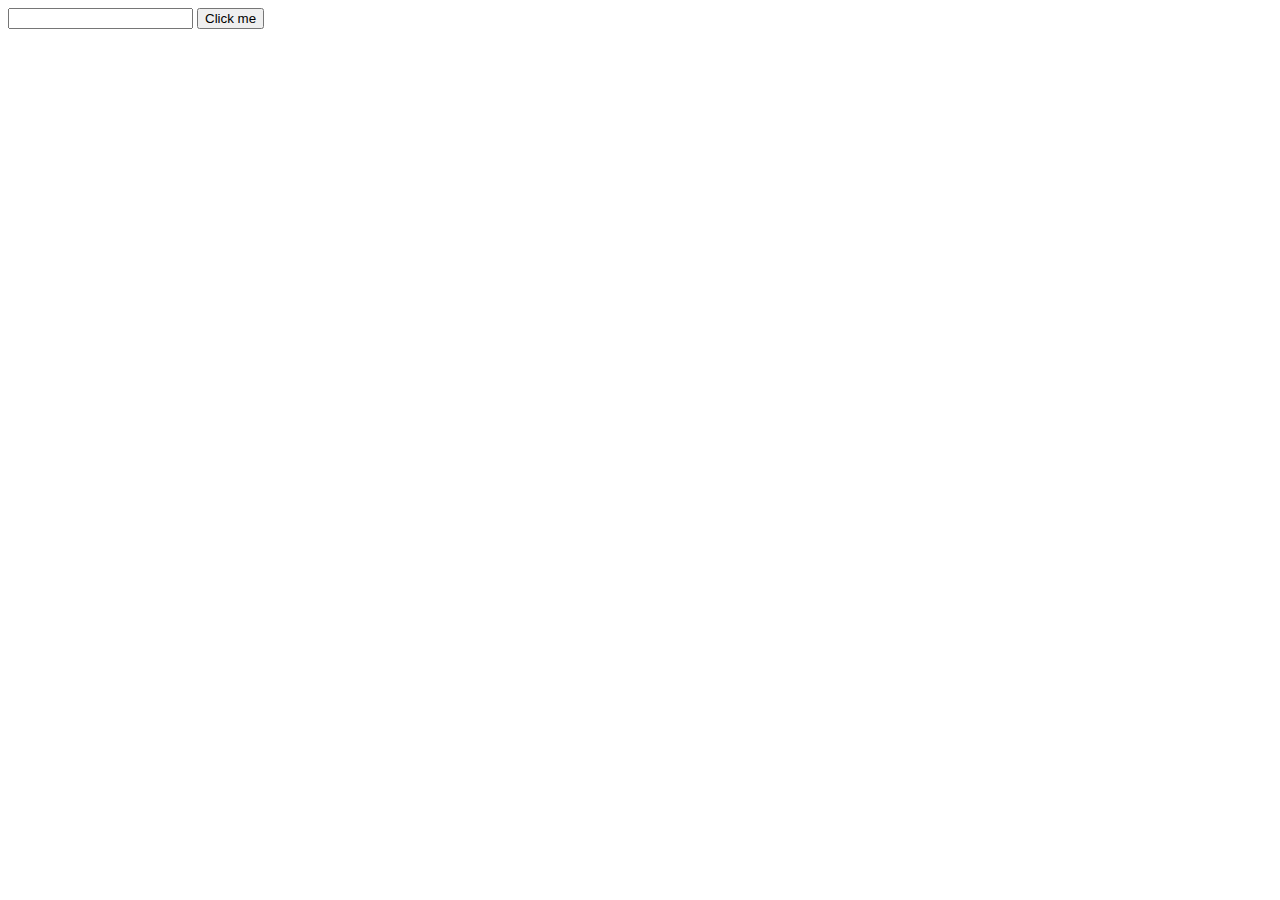
<file: Chatting/file.html>
<!DOCTYPE html>
<html lang="en">
<head>
    <meta charset="UTF-8">
    <meta name="viewport" content="width=device-width, initial-scale=1.0">
    <title>Document</title>
</head>
<body>
    <input type="text" name="" id="mytextbox" myattr="something">
    <input type="button" name="" id="mybutton" value="Click me">
</body>
</html>
    <script type="text/javascript">
        // // var element = document.getElementById("mytextbox");
        // // element.setAttribute("type", "button");
        // // element.setAttribute("value", "click me also");
        // // alert(element.getAttribute("type"));
        // var element = document.getElementById("mytextbox");
        // element.setAttribute("type", "button");
        // element.setAttribute("value", "click me also");
        // alert(element.getAttribute("type"));
        
    </script>
</file>
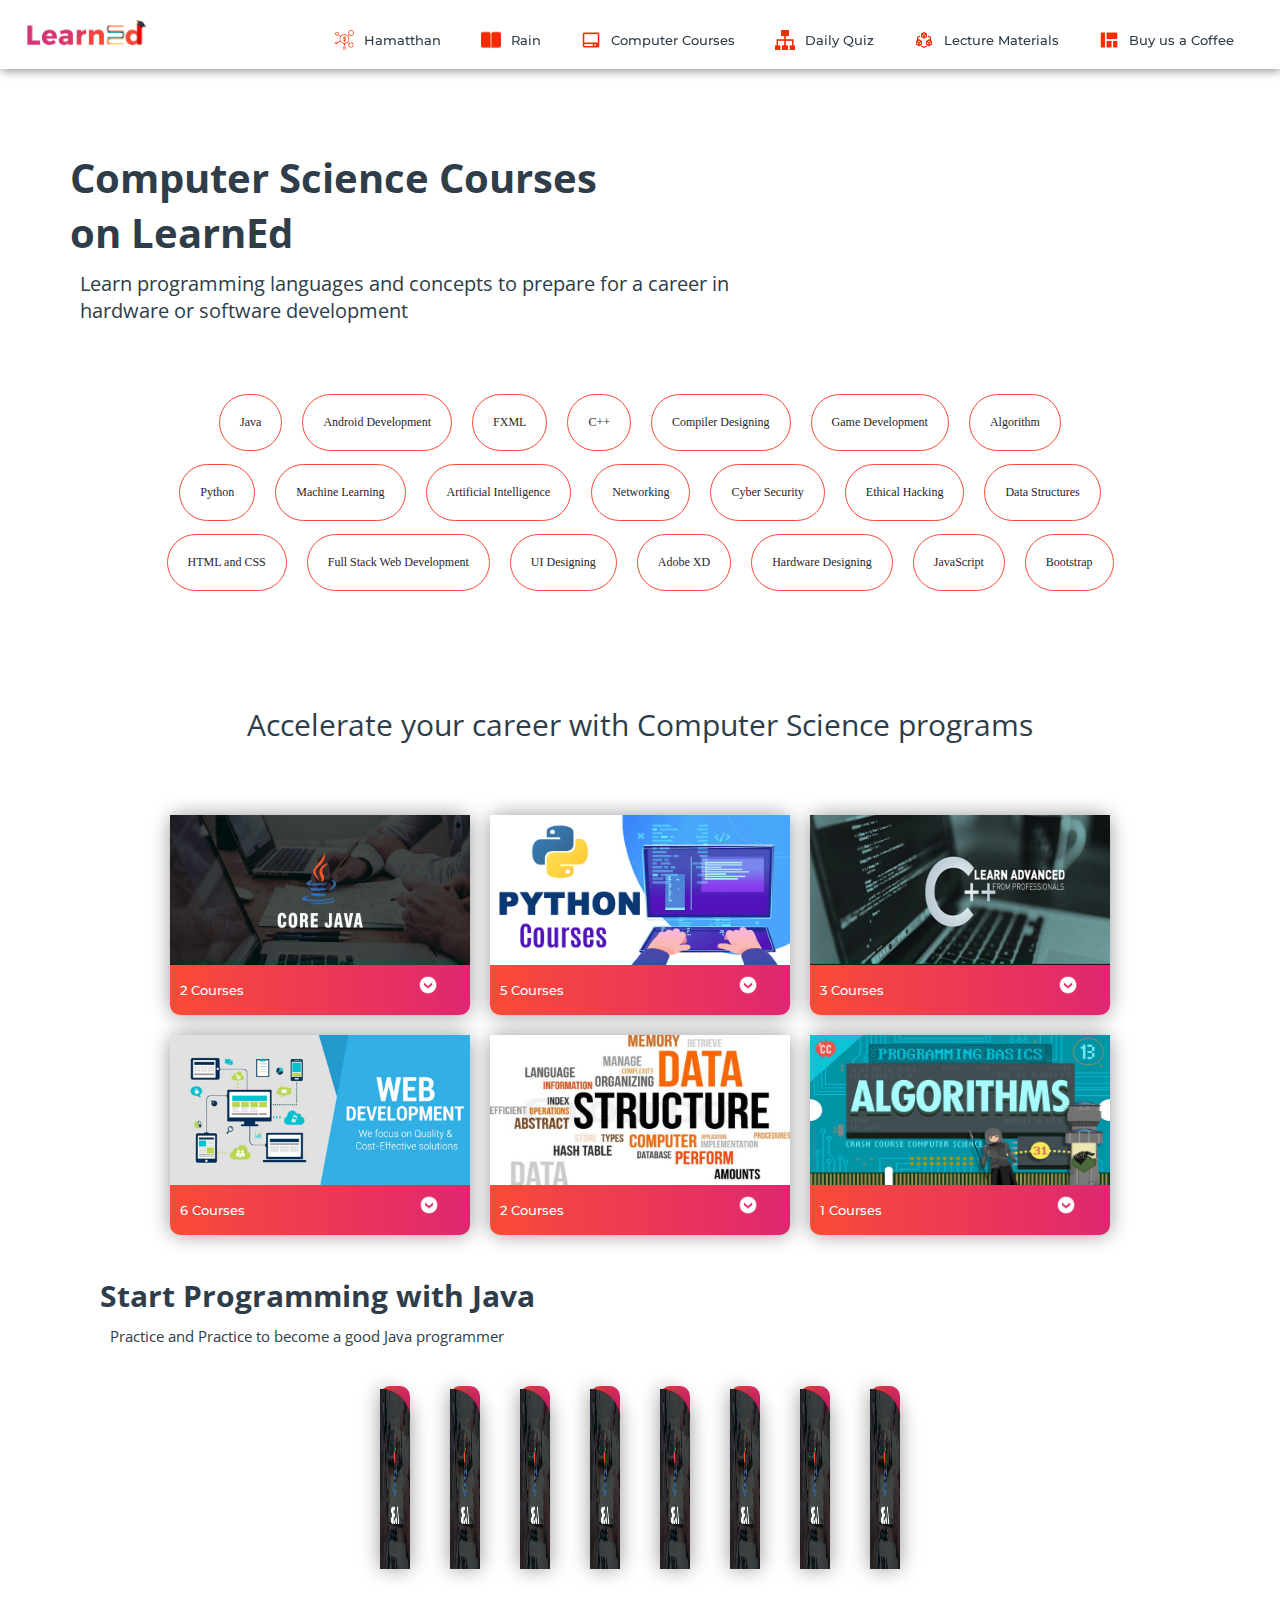
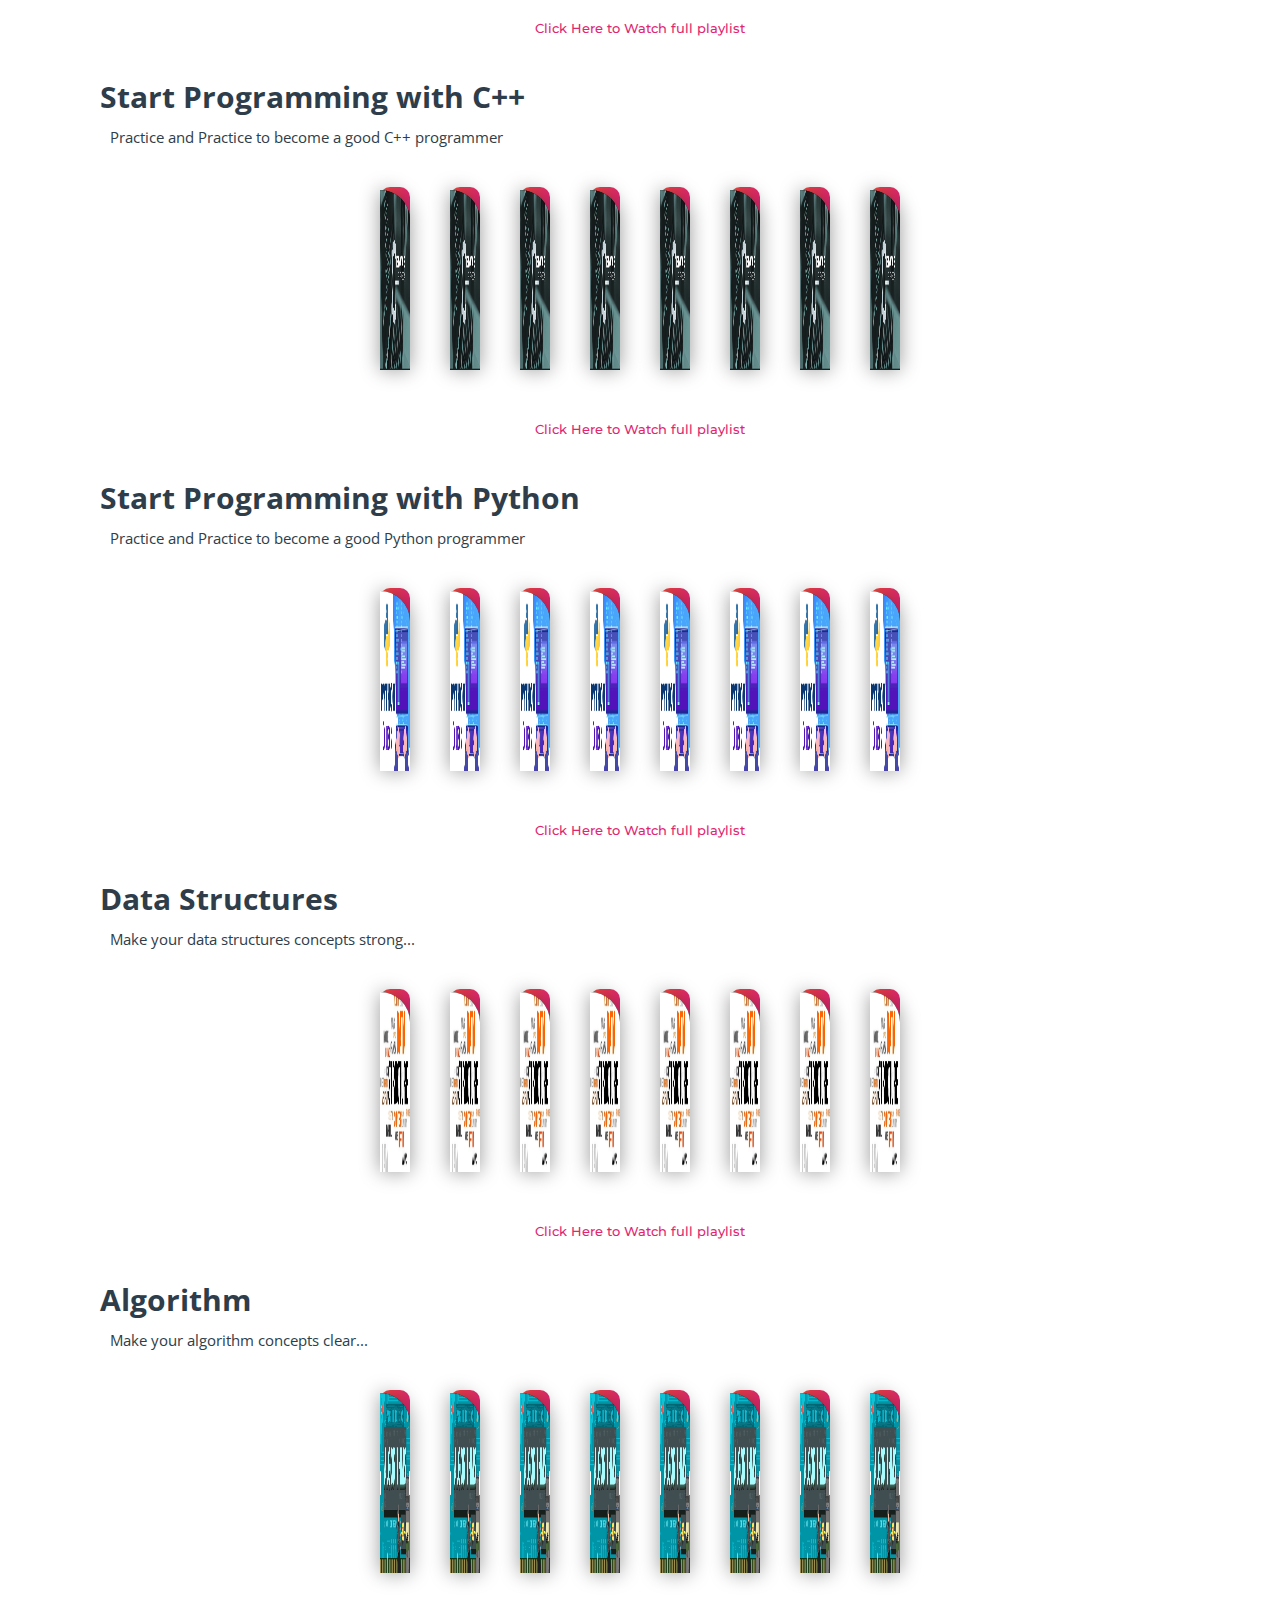
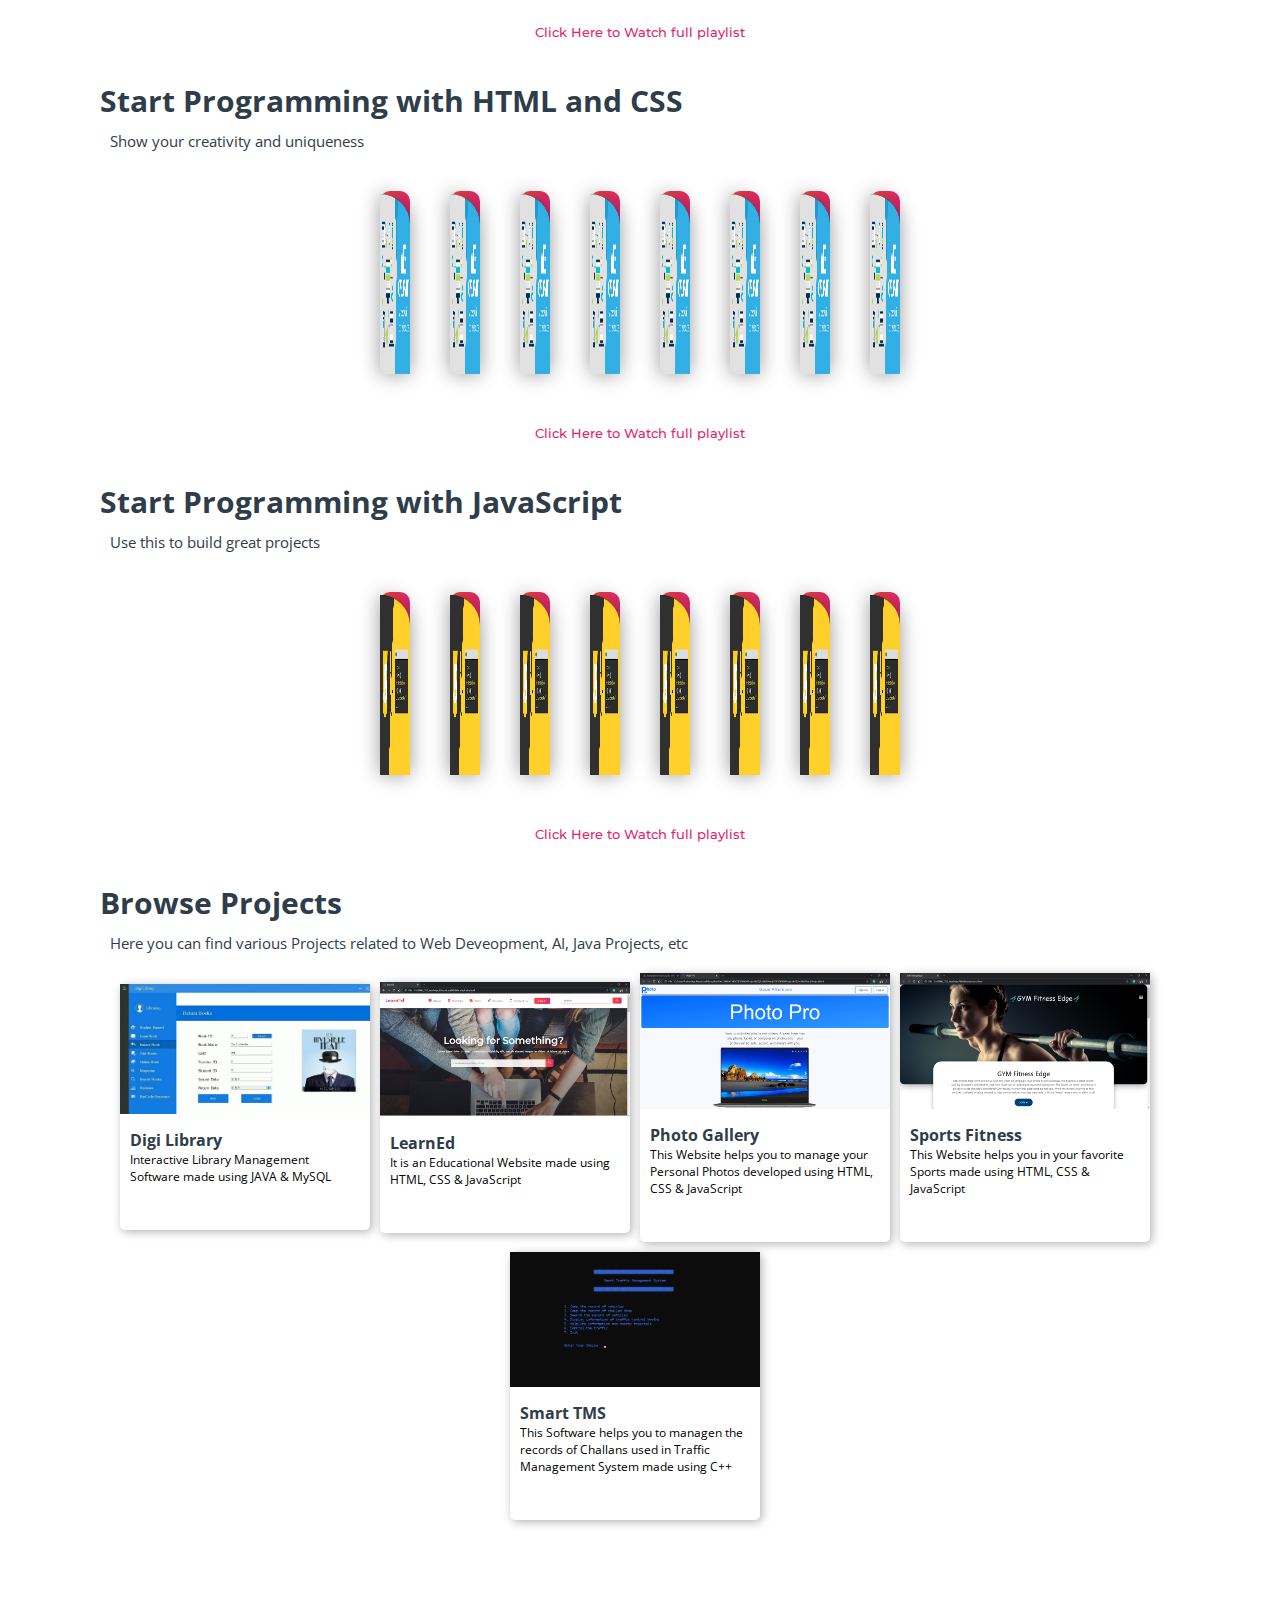
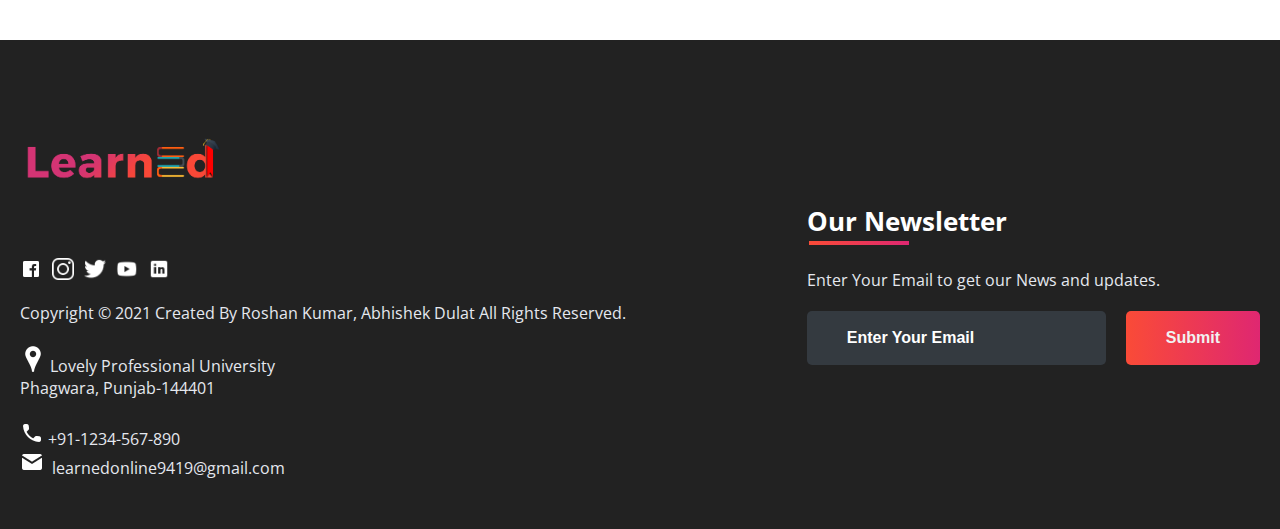
<file: Chatting/subjects/computer_courses.html>
<!DOCTYPE html>
<html>

<head>
	<link rel="shortcut icon" type="png" href="../images/icon/favicon.png">
	<title>Computer Science Courses on LearnEd</title>
	<link rel="stylesheet" type="text/css" href="subjects.css">
	<script type="text/javascript" src="../script.js"></script>
</head>

<body>

	<!-- NAVIGATION -->
	<header>
		<div class="nav" id="nav">
			<div id="learned-logo">
				<a href="../index.html"><img src="../images/icon/logo.png" style="width: 120px;"></a>
			</div>
			<div class="switch-tab" id="switch-tab" onclick="switchTAB()"><img src="../images/icon/menu.png"></div>
			<ul id="list-switch">
				<li><a href="jee.html"><img src="../images/courses/d1.png" class="icon">Hamatthan</a></li>
				<li><a href="gate.html"><img src="../images/courses/paper.png" class="icon">Rain</a></li>
				<li><a href="computer_courses.html"><img src="../images/courses/computer.png" class="icon">Computer
						Courses</a></li>
				<li><a href="computer_courses.html#data"><img src="../images/courses/data.png" class="icon">Daily
						Quiz</a></li>
				<li><a href="computer_courses.html#algo"><img src="../images/courses/algo.png" class="icon">Lecture
						Materials</a></li>
				<li><a href="computer_courses.html#projects"><img src="../images/courses/projects.png" class="icon">Buy
						us
						a Coffee</a></li>
			</ul>
			<div class="search" id="search-switch">
				<input type="text" placeholder="Search" class="srch"><button id="srchbtn"><img
						src="../images/icon/search.png"></button>
			</div>
		</div>
	</header>


	<!-- MAIN Heading of Page -->
	<div class="title">
		<span>Computer Science Courses<br>on LearnEd</span>
		<div class="shortdesc">
			<p>Learn programming languages and concepts to prepare for a career in<br>hardware or software development
			</p>
		</div>
	</div>


	<!-- Some KeyWords related to Topic -->
	<div class="course">
		<div class="cbox">
			<div class="det"><a href="#java">Java</a></div>
			<div class="det"><a href="https://developer.android.com/">Android Development</a></div>
			<div class="det"><a href="https://docs.oracle.com/javafx/2/get_started/fxml_tutorial.htm">FXML</a></div>
			<div class="det"><a href="#c++">C++</a></div>
			<div class="det"><a href="https://www.geeksforgeeks.org/introduction-of-compiler-design/">Compiler
					Designing</a></div>
			<div class="det"><a href="https://www.coursera.org/specializations/game-design-and-development">Game
					Development</a></div>
			<div class="det"><a href="#algo">Algorithm</a></div>
		</div>
		<div class="cbox">
			<div class="det"><a href="#python">Python</a></div>
			<div class="det"><a href="https://www.coursera.org/learn/machine-learning">Machine Learning</a></div>
			<div class="det"><a href="https://en.wikipedia.org/wiki/Artificial_intelligence">Artificial Intelligence</a>
			</div>
			<div class="det"><a href="https://en.wikipedia.org/wiki/Network">Networking</a></div>
			<div class="det"><a
					href="https://www.kaspersky.co.in/resource-center/definitions/what-is-cyber-security">Cyber
					Security</a></div>
			<div class="det"><a href="https://www.eccouncil.org/ethical-hacking/">Ethical Hacking</a></div>
			<div class="det"><a href="#data">Data Structures</a></div>
		</div>
		<div class="cbox">
			<div class="det"><a href="#html_css">HTML and CSS</a></div>
			<div class="det"><a href="https://www.udacity.com/course/full-stack-web-developer-nanodegree--nd0044">Full
					Stack Web Development</a></div>
			<div class="det"><a
					href="https://uxplanet.org/what-is-ui-vs-ux-design-and-the-difference-d9113f6612de?gi=6d9d13f4cc95">UI
					Designing</a></div>
			<div class="det"><a href="https://www.adobe.com/in/products/xd.html">Adobe XD</a></div>
			<div class="det"><a href="https://www.sciencedirect.com/topics/computer-science/hardware-design">Hardware
					Designing</a></div>
			<div class="det"><a href="#javascript">JavaScript</a></div>
			<div class="det"><a href="#html_css">Bootstrap</a></div>
		</div>
	</div>


	<!-- Courses Available -->
	<div class="inbt">
		Accelerate your career with Computer Science programs
	</div>

	<div class="ccard">
		<center>
			<div class="ccardbox">
				<div class="dcard">
					<div class="fpart"><img src="../images/courses/java-course.jpg"></div>
					<a href="#java">
						<div class="spart">2 Courses <img src="../images/icon/dropdown.png"></div>
					</a>
				</div>
				<div class="dcard">
					<div class="fpart"><img src="../images/courses/python-course.png"></div>
					<a href="#python">
						<div class="spart">5 Courses <img src="../images/icon/dropdown.png"></div>
					</a>
				</div>
				<div class="dcard">
					<div class="fpart"><img src="../images/courses/c-course.jpg"></div>
					<a href="#c++">
						<div class="spart">3 Courses <img src="../images/icon/dropdown.png"></div>
					</a>
				</div>
			</div>
			<div class="ccardbox">
				<div class="dcard">
					<div class="fpart"><img src="../images/courses/web-course.jpg"></div>
					<a href="#html_css">
						<div class="spart">6 Courses <img src="../images/icon/dropdown.png"></div>
					</a>
				</div>
				<div class="dcard">
					<div class="fpart"><img src="../images/courses/data-course.jpg"></div>
					<a href="#data">
						<div class="spart">2 Courses <img src="../images/icon/dropdown.png"></div>
					</a>
				</div>
				<div class="dcard">
					<div class="fpart"><img src="../images/courses/algo-course.jpg"></div>
					<a href="#algo">
						<div class="spart">1 Courses <img src="../images/icon/dropdown.png"></div>
					</a>
				</div>
			</div>
		</center>
	</div>


	<!-- Videos on JAVA Lectures -->
	<div class="title2" id="java">
		<span>Start Programming with Java</span>
		<div class="shortdesc2">
			<p>Practice and Practice to become a good Java programmer</p>
		</div>
	</div>

	<center>
		<div class="ccardbox2">
			<div class="dcard2"><span class="tag">1/8</span>
				<div class="fpart2">
					<img src="../images/courses/java-course.jpg">
					<iframe src="https://www.youtube.com/embed/IsLyduxZ9sc" frameborder="0"
						allow="accelerometer; autoplay; encrypted-media; gyroscope; picture-in-picture"
						allowfullscreen></iframe>
				</div>
			</div>
			<div class="dcard2"><span class="tag">2/8</span>
				<div class="fpart2">
					<img src="../images/courses/java-course.jpg">
					<iframe src="https://www.youtube.com/embed/U_vuESBFEpE" frameborder="0"
						allow="accelerometer; autoplay; encrypted-media; gyroscope; picture-in-picture"
						allowfullscreen></iframe>
				</div>
			</div>
			<div class="dcard2"><span class="tag">3/8</span>
				<div class="fpart2">
					<img src="../images/courses/java-course.jpg">
					<iframe src="https://www.youtube.com/embed/7i8vbPA37y0" frameborder="0"
						allow="accelerometer; autoplay; encrypted-media; gyroscope; picture-in-picture"
						allowfullscreen></iframe>
				</div>
			</div>
			<div class="dcard2"><span class="tag">4/8</span>
				<div class="fpart2">
					<img src="../images/courses/java-course.jpg">
					<iframe src="https://www.youtube.com/embed/FB47F-QIk3k" frameborder="0"
						allow="accelerometer; autoplay; encrypted-media; gyroscope; picture-in-picture"
						allowfullscreen></iframe>
				</div>
			</div>
			<div class="dcard2"><span class="tag">5/8</span>
				<div class="fpart2">
					<img src="../images/courses/java-course.jpg">
					<iframe src="https://www.youtube.com/embed/8qyVcHJ1Et4" frameborder="0"
						allow="accelerometer; autoplay; encrypted-media; gyroscope; picture-in-picture"
						allowfullscreen></iframe>
				</div>
			</div>
			<div class="dcard2"><span class="tag">6/8</span>
				<div class="fpart2">
					<img src="../images/courses/java-course.jpg">
					<iframe src="https://www.youtube.com/embed/N53Vf8HGd-0" frameborder="0"
						allow="accelerometer; autoplay; encrypted-media; gyroscope; picture-in-picture"
						allowfullscreen></iframe>
				</div>
			</div>
			<div class="dcard2"><span class="tag">7/8</span>
				<div class="fpart2">
					<img src="../images/courses/java-course.jpg">
					<iframe src="https://www.youtube.com/embed/slz2Vc904Qg" frameborder="0"
						allow="accelerometer; autoplay; encrypted-media; gyroscope; picture-in-picture"
						allowfullscreen></iframe>
				</div>
			</div>
			<div class="dcard2"><span class="tag">8/8</span>
				<div class="fpart2">
					<img src="../images/courses/java-course.jpg">
					<iframe src="https://www.youtube.com/embed/Q0NVRQP1Z5g" frameborder="0"
						allow="accelerometer; autoplay; encrypted-media; gyroscope; picture-in-picture"
						allowfullscreen></iframe>
				</div>
			</div>
		</div>
	</center>
	<br><br>
	<div class="click-me">
		<a href="https://www.youtube.com/watch?v=IsLyduxZ9sc&list=PLX9Zi6XTqOKQ7TdRz0QynGIKuMV9Q2H8E"
			target="_blank">Click Here to Watch full playlist</a>
	</div>

	<!-- Videos on C++ Lectures -->

	<div class="title2" id="c++">
		<span>Start Programming with C++</span>
		<div class="shortdesc2">
			<p>Practice and Practice to become a good C++ programmer</p>
		</div>
	</div>
	<center>
		<div class="ccardbox2">
			<div class="dcard2"><span class="tag">1/8</span>
				<div class="fpart2"><img src="../images/courses/c-course.jpg">
					<iframe src="https://www.youtube.com/embed/Iuo9PpGE04Y" frameborder="0"
						allow="accelerometer; autoplay; encrypted-media; gyroscope; picture-in-picture"
						allowfullscreen></iframe>
				</div>
			</div>
			<div class="dcard2"><span class="tag">2/8</span>
				<div class="fpart2"><img src="../images/courses/c-course.jpg">
					<iframe src="https://www.youtube.com/embed/52dHKRD7cdg" frameborder="0"
						allow="accelerometer; autoplay; encrypted-media; gyroscope; picture-in-picture"
						allowfullscreen></iframe>
				</div>
			</div>
			<div class="dcard2"><span class="tag">3/8</span>
				<div class="fpart2"><img src="../images/courses/c-course.jpg">
					<iframe src="https://www.youtube.com/embed/Iuo9PpGE04Y" frameborder="0"
						allow="accelerometer; autoplay; encrypted-media; gyroscope; picture-in-picture"
						allowfullscreen></iframe>
				</div>
			</div>
			<div class="dcard2"><span class="tag">4/8</span>
				<div class="fpart2"><img src="../images/courses/c-course.jpg">
					<iframe src="https://www.youtube.com/embed/Iuo9PpGE04Y" frameborder="0"
						allow="accelerometer; autoplay; encrypted-media; gyroscope; picture-in-picture"
						allowfullscreen></iframe>
				</div>
			</div>

			<div class="dcard2"><span class="tag">5/8</span>
				<div class="fpart2"><img src="../images/courses/c-course.jpg">
					<iframe src="https://www.youtube.com/embed/Iuo9PpGE04Y" frameborder="0"
						allow="accelerometer; autoplay; encrypted-media; gyroscope; picture-in-picture"
						allowfullscreen></iframe>
				</div>
			</div>
			<div class="dcard2"><span class="tag">6/8</span>
				<div class="fpart2"><img src="../images/courses/c-course.jpg">
					<iframe src="https://www.youtube.com/embed/Iuo9PpGE04Y" frameborder="0"
						allow="accelerometer; autoplay; encrypted-media; gyroscope; picture-in-picture"
						allowfullscreen></iframe>
				</div>
			</div>
			<div class="dcard2"><span class="tag">7/8</span>
				<div class="fpart2"><img src="../images/courses/c-course.jpg">
					<iframe src="https://www.youtube.com/embed/Iuo9PpGE04Y" frameborder="0"
						allow="accelerometer; autoplay; encrypted-media; gyroscope; picture-in-picture"
						allowfullscreen></iframe>
				</div>
			</div>
			<div class="dcard2"><span class="tag">8/8</span>
				<div class="fpart2"><img src="../images/courses/c-course.jpg">
					<iframe src="https://www.youtube.com/embed/Iuo9PpGE04Y" frameborder="0"
						allow="accelerometer; autoplay; encrypted-media; gyroscope; picture-in-picture"
						allowfullscreen></iframe>
				</div>
			</div>
		</div>
	</center>
	<br><br>
	<div class="click-me">
		<a href="https://www.youtube.com/watch?v=Iuo9PpGE04Y&feature=youtu.be" target="_blank">Click Here to Watch full
			playlist</a>
	</div>

	<!-- Videos on PYTHON Lectures -->

	<div class="title2" id="python">
		<span>Start Programming with Python</span>
		<div class="shortdesc2">
			<p>Practice and Practice to become a good Python programmer</p>
		</div>
	</div>
	<center>
		<div class="ccardbox2">
			<div class="dcard2"><span class="tag">1/8</span>
				<div class="fpart2"><img src="../images/courses/python-course.png">
					<iframe src="https://www.youtube.com/embed/QXeEoD0pB3E" frameborder="0"
						allow="accelerometer; autoplay; encrypted-media; gyroscope; picture-in-picture"
						allowfullscreen></iframe>
				</div>
			</div>
			<div class="dcard2"><span class="tag">2/8</span>
				<div class="fpart2"><img src="../images/courses/python-course.png">
					<iframe src="https://www.youtube.com/embed/QXeEoD0pB3E" frameborder="0"
						allow="accelerometer; autoplay; encrypted-media; gyroscope; picture-in-picture"
						allowfullscreen></iframe>
				</div>
			</div>
			<div class="dcard2"><span class="tag">3/8</span>
				<div class="fpart2"><img src="../images/courses/python-course.png">
					<iframe src="https://www.youtube.com/embed/QXeEoD0pB3E" frameborder="0"
						allow="accelerometer; autoplay; encrypted-media; gyroscope; picture-in-picture"
						allowfullscreen></iframe>
				</div>
			</div>
			<div class="dcard2"><span class="tag">4/8</span>
				<div class="fpart2"><img src="../images/courses/python-course.png">
					<iframe src="https://www.youtube.com/embed/QXeEoD0pB3E" frameborder="0"
						allow="accelerometer; autoplay; encrypted-media; gyroscope; picture-in-picture"
						allowfullscreen></iframe>
				</div>
			</div>

			<div class="dcard2"><span class="tag">5/8</span>
				<div class="fpart2"><img src="../images/courses/python-course.png">
					<iframe src="https://www.youtube.com/embed/QXeEoD0pB3E" frameborder="0"
						allow="accelerometer; autoplay; encrypted-media; gyroscope; picture-in-picture"
						allowfullscreen></iframe>
				</div>
			</div>
			<div class="dcard2"><span class="tag">6/8</span>
				<div class="fpart2"><img src="../images/courses/python-course.png">
					<iframe src="https://www.youtube.com/embed/QXeEoD0pB3E" frameborder="0"
						allow="accelerometer; autoplay; encrypted-media; gyroscope; picture-in-picture"
						allowfullscreen></iframe>
				</div>
			</div>
			<div class="dcard2"><span class="tag">7/8</span>
				<div class="fpart2"><img src="../images/courses/python-course.png">
					<iframe src="https://www.youtube.com/embed/QXeEoD0pB3E" frameborder="0"
						allow="accelerometer; autoplay; encrypted-media; gyroscope; picture-in-picture"
						allowfullscreen></iframe>
				</div>
			</div>
			<div class="dcard2"><span class="tag">8/8</span>
				<div class="fpart2"><img src="../images/courses/python-course.png">
					<iframe src="https://www.youtube.com/embed/QXeEoD0pB3E" frameborder="0"
						allow="accelerometer; autoplay; encrypted-media; gyroscope; picture-in-picture"
						allowfullscreen></iframe>
				</div>
			</div>
		</div>
	</center>

	<br><br>
	<div class="click-me">
		<a href="https://youtu.be/QXeEoD0pB3E" target="_blank">Click Here to Watch full playlist</a>
	</div>
	<!-- Videos on DATA STRUCTURES Lectures -->

	<div class="title2" id="data">
		<span>Data Structures</span>
		<div class="shortdesc2">
			<p>Make your data structures concepts strong...</p>
		</div>
	</div>
	<center>
		<div class="ccardbox2">
			<div class="dcard2"><span class="tag">1/8</span>
				<div class="fpart2"><img src="../images/courses/data-course.jpg">
					<iframe src="https://www.youtube.com/embed/Db9ZYbJONHc" frameborder="0"
						allow="accelerometer; autoplay; encrypted-media; gyroscope; picture-in-picture"
						allowfullscreen></iframe>
				</div>
			</div>
			<div class="dcard2"><span class="tag">2/8</span>
				<div class="fpart2"><img src="../images/courses/data-course.jpg">
					<iframe src="https://www.youtube.com/embed/Db9ZYbJONHc" frameborder="0"
						allow="accelerometer; autoplay; encrypted-media; gyroscope; picture-in-picture"
						allowfullscreen></iframe>
				</div>
			</div>
			<div class="dcard2"><span class="tag">3/8</span>
				<div class="fpart2"><img src="../images/courses/data-course.jpg">
					<iframe src="https://www.youtube.com/embed/Db9ZYbJONHc" frameborder="0"
						allow="accelerometer; autoplay; encrypted-media; gyroscope; picture-in-picture"
						allowfullscreen></iframe>
				</div>
			</div>
			<div class="dcard2"><span class="tag">4/8</span>
				<div class="fpart2"><img src="../images/courses/data-course.jpg">
					<iframe src="https://www.youtube.com/embed/Db9ZYbJONHc" frameborder="0"
						allow="accelerometer; autoplay; encrypted-media; gyroscope; picture-in-picture"
						allowfullscreen></iframe>
				</div>
			</div>

			<div class="dcard2"><span class="tag">5/8</span>
				<div class="fpart2"><img src="../images/courses/data-course.jpg">
					<iframe src="https://www.youtube.com/embed/Db9ZYbJONHc" frameborder="0"
						allow="accelerometer; autoplay; encrypted-media; gyroscope; picture-in-picture"
						allowfullscreen></iframe>
				</div>
			</div>
			<div class="dcard2"><span class="tag">6/8</span>
				<div class="fpart2"><img src="../images/courses/data-course.jpg">
					<iframe src="https://www.youtube.com/embed/Db9ZYbJONHc" frameborder="0"
						allow="accelerometer; autoplay; encrypted-media; gyroscope; picture-in-picture"
						allowfullscreen></iframe>
				</div>
			</div>
			<div class="dcard2"><span class="tag">7/8</span>
				<div class="fpart2"><img src="../images/courses/data-course.jpg">
					<iframe src="https://www.youtube.com/embed/Db9ZYbJONHc" frameborder="0"
						allow="accelerometer; autoplay; encrypted-media; gyroscope; picture-in-picture"
						allowfullscreen></iframe>
				</div>
			</div>
			<div class="dcard2"><span class="tag">8/8</span>
				<div class="fpart2"><img src="../images/courses/data-course.jpg">
					<iframe src="https://www.youtube.com/embed/Db9ZYbJONHc" frameborder="0"
						allow="accelerometer; autoplay; encrypted-media; gyroscope; picture-in-picture"
						allowfullscreen></iframe>
				</div>
			</div>
		</div>
	</center>
	<br><br>
	<div class="click-me">
		<a href="https://www.youtube.com/watch?v=Db9ZYbJONHc" target="_blank">Click Here to Watch full playlist</a>
	</div>

	<!-- Videos on ALGORITHM Lectures -->

	<div class="title2" id="algo">
		<span>Algorithm</span>
		<div class="shortdesc2">
			<p>Make your algorithm concepts clear...</p>
		</div>
	</div>
	<center>
		<div class="ccardbox2">
			<div class="dcard2"><span class="tag">1/8</span>
				<div class="fpart2"><img src="../images/courses/algo-course.jpg">
					<iframe src="https://www.youtube.com/embed/0IAPZzGSbME" frameborder="0"
						allow="accelerometer; autoplay; encrypted-media; gyroscope; picture-in-picture"
						allowfullscreen></iframe>
				</div>
			</div>
			<div class="dcard2"><span class="tag">2/8</span>
				<div class="fpart2"><img src="../images/courses/algo-course.jpg">
					<iframe src="https://www.youtube.com/embed/0IAPZzGSbME" frameborder="0"
						allow="accelerometer; autoplay; encrypted-media; gyroscope; picture-in-picture"
						allowfullscreen></iframe>
				</div>
			</div>
			<div class="dcard2"><span class="tag">3/8</span>
				<div class="fpart2"><img src="../images/courses/algo-course.jpg">
					<iframe src="https://www.youtube.com/embed/0IAPZzGSbME" frameborder="0"
						allow="accelerometer; autoplay; encrypted-media; gyroscope; picture-in-picture"
						allowfullscreen></iframe>
				</div>
			</div>
			<div class="dcard2"><span class="tag">4/8</span>
				<div class="fpart2"><img src="../images/courses/algo-course.jpg">
					<iframe src="https://www.youtube.com/embed/0IAPZzGSbME" frameborder="0"
						allow="accelerometer; autoplay; encrypted-media; gyroscope; picture-in-picture"
						allowfullscreen></iframe>
				</div>
			</div>

			<div class="dcard2"><span class="tag">5/8</span>
				<div class="fpart2"><img src="../images/courses/algo-course.jpg">
					<iframe src="https://www.youtube.com/embed/0IAPZzGSbME" frameborder="0"
						allow="accelerometer; autoplay; encrypted-media; gyroscope; picture-in-picture"
						allowfullscreen></iframe>
				</div>
			</div>
			<div class="dcard2"><span class="tag">6/8</span>
				<div class="fpart2"><img src="../images/courses/algo-course.jpg">
					<iframe src="https://www.youtube.com/embed/0IAPZzGSbME" frameborder="0"
						allow="accelerometer; autoplay; encrypted-media; gyroscope; picture-in-picture"
						allowfullscreen></iframe>
				</div>
			</div>
			<div class="dcard2"><span class="tag">7/8</span>
				<div class="fpart2"><img src="../images/courses/algo-course.jpg">
					<iframe src="https://www.youtube.com/embed/0IAPZzGSbME" frameborder="0"
						allow="accelerometer; autoplay; encrypted-media; gyroscope; picture-in-picture"
						allowfullscreen></iframe>
				</div>
			</div>
			<div class="dcard2"><span class="tag">8/8</span>
				<div class="fpart2"><img src="../images/courses/algo-course.jpg">
					<iframe src="https://www.youtube.com/embed/0IAPZzGSbME" frameborder="0"
						allow="accelerometer; autoplay; encrypted-media; gyroscope; picture-in-picture"
						allowfullscreen></iframe>
				</div>
			</div>
		</div>
	</center>
	<br><br>
	<div class="click-me">
		<a href="https://www.youtube.com/watch?v=0IAPZzGSbME" target="_blank">Click Here to Watch full playlist</a>
	</div>

	<!-- Videos on HTML and CSS Lectures -->

	<div class="title2" id="html_css">
		<span>Start Programming with HTML and CSS</span>
		<div class="shortdesc2">
			<p>Show your creativity and uniqueness</p>
		</div>
	</div>
	<center>
		<div class="ccardbox2">
			<div class="dcard2"><span class="tag">1/8</span>
				<div class="fpart2"><img src="../images/courses/web-course.jpg">
					<iframe src="https://www.youtube.com/embed/TKYsuU86-DQ" frameborder="0"
						allow="accelerometer; autoplay; encrypted-media; gyroscope; picture-in-picture"
						allowfullscreen></iframe>
				</div>
			</div>
			<div class="dcard2"><span class="tag">2/8</span>
				<div class="fpart2"><img src="../images/courses/web-course.jpg">
					<iframe src="https://www.youtube.com/embed/TKYsuU86-DQ" frameborder="0"
						allow="accelerometer; autoplay; encrypted-media; gyroscope; picture-in-picture"
						allowfullscreen></iframe>
				</div>
			</div>
			<div class="dcard2"><span class="tag">3/8</span>
				<div class="fpart2"><img src="../images/courses/web-course.jpg">
					<iframe src="https://www.youtube.com/embed/TKYsuU86-DQ" frameborder="0"
						allow="accelerometer; autoplay; encrypted-media; gyroscope; picture-in-picture"
						allowfullscreen></iframe>
				</div>
			</div>
			<div class="dcard2"><span class="tag">4/8</span>
				<div class="fpart2"><img src="../images/courses/web-course.jpg">
					<iframe src="https://www.youtube.com/embed/TKYsuU86-DQ" frameborder="0"
						allow="accelerometer; autoplay; encrypted-media; gyroscope; picture-in-picture"
						allowfullscreen></iframe>
				</div>
			</div>

			<div class="dcard2"><span class="tag">5/8</span>
				<div class="fpart2"><img src="../images/courses/web-course.jpg">
					<iframe src="https://www.youtube.com/embed/TKYsuU86-DQ" frameborder="0"
						allow="accelerometer; autoplay; encrypted-media; gyroscope; picture-in-picture"
						allowfullscreen></iframe>
				</div>
			</div>
			<div class="dcard2"><span class="tag">6/8</span>
				<div class="fpart2"><img src="../images/courses/web-course.jpg">
					<iframe src="https://www.youtube.com/embed/TKYsuU86-DQ" frameborder="0"
						allow="accelerometer; autoplay; encrypted-media; gyroscope; picture-in-picture"
						allowfullscreen></iframe>
				</div>
			</div>
			<div class="dcard2"><span class="tag">7/8</span>
				<div class="fpart2"><img src="../images/courses/web-course.jpg">
					<iframe src="https://www.youtube.com/embed/TKYsuU86-DQ" frameborder="0"
						allow="accelerometer; autoplay; encrypted-media; gyroscope; picture-in-picture"
						allowfullscreen></iframe>
				</div>
			</div>
			<div class="dcard2"><span class="tag">8/8</span>
				<div class="fpart2"><img src="../images/courses/web-course.jpg">
					<iframe src="https://www.youtube.com/embed/TKYsuU86-DQ" frameborder="0"
						allow="accelerometer; autoplay; encrypted-media; gyroscope; picture-in-picture"
						allowfullscreen></iframe>
				</div>
			</div>
		</div>
	</center>

	<br><br>
	<div class="click-me">
		<a href="https://www.youtube.com/watch?v=TKYsuU86-DQ" target="_blank">Click Here to Watch full playlist</a>
	</div>
	<!-- Videos on JAVASCRIPT Lectures -->

	<div class="title2" id="javascript">
		<span>Start Programming with JavaScript</span>
		<div class="shortdesc2">
			<p>Use this to build great projects</p>
		</div>
	</div>
	<center>
		<div class="ccardbox2">
			<div class="dcard2"><span class="tag">1/8</span>
				<div class="fpart2"><img src="../images/courses/javascript-course.jpg">
					<iframe src="https://www.youtube.com/embed/uDwSnnhl1Ng" frameborder="0"
						allow="accelerometer; autoplay; encrypted-media; gyroscope; picture-in-picture"
						allowfullscreen></iframe>
				</div>
			</div>
			<div class="dcard2"><span class="tag">2/8</span>
				<div class="fpart2"><img src="../images/courses/javascript-course.jpg">
					<iframe src="https://www.youtube.com/embed/uDwSnnhl1Ng" frameborder="0"
						allow="accelerometer; autoplay; encrypted-media; gyroscope; picture-in-picture"
						allowfullscreen></iframe>
				</div>
			</div>
			<div class="dcard2"><span class="tag">3/8</span>
				<div class="fpart2"><img src="../images/courses/javascript-course.jpg">
					<iframe src="https://www.youtube.com/embed/uDwSnnhl1Ng" frameborder="0"
						allow="accelerometer; autoplay; encrypted-media; gyroscope; picture-in-picture"
						allowfullscreen></iframe>
				</div>
			</div>
			<div class="dcard2"><span class="tag">4/8</span>
				<div class="fpart2"><img src="../images/courses/javascript-course.jpg">
					<iframe src="https://www.youtube.com/embed/uDwSnnhl1Ng" frameborder="0"
						allow="accelerometer; autoplay; encrypted-media; gyroscope; picture-in-picture"
						allowfullscreen></iframe>
				</div>
			</div>

			<div class="dcard2"><span class="tag">5/8</span>
				<div class="fpart2"><img src="../images/courses/javascript-course.jpg">
					<iframe src="https://www.youtube.com/embed/uDwSnnhl1Ng" frameborder="0"
						allow="accelerometer; autoplay; encrypted-media; gyroscope; picture-in-picture"
						allowfullscreen></iframe>
				</div>
			</div>
			<div class="dcard2"><span class="tag">6/8</span>
				<div class="fpart2"><img src="../images/courses/javascript-course.jpg">
					<iframe src="https://www.youtube.com/embed/uDwSnnhl1Ng" frameborder="0"
						allow="accelerometer; autoplay; encrypted-media; gyroscope; picture-in-picture"
						allowfullscreen></iframe>
				</div>
			</div>
			<div class="dcard2"><span class="tag">7/8</span>
				<div class="fpart2"><img src="../images/courses/javascript-course.jpg">
					<iframe src="https://www.youtube.com/embed/uDwSnnhl1Ng" frameborder="0"
						allow="accelerometer; autoplay; encrypted-media; gyroscope; picture-in-picture"
						allowfullscreen></iframe>
				</div>
			</div>
			<div class="dcard2"><span class="tag">8/8</span>
				<div class="fpart2"><img src="../images/courses/javascript-course.jpg">
					<iframe src="https://www.youtube.com/embed/uDwSnnhl1Ng" frameborder="0"
						allow="accelerometer; autoplay; encrypted-media; gyroscope; picture-in-picture"
						allowfullscreen></iframe>
				</div>
			</div>
		</div>
	</center>
	<br><br>
	<div class="click-me">
		<a href="https://www.youtube.com/watch?v=uDwSnnhl1Ng" target="_blank">Click Here to Watch full playlist</a>
	</div>

	<!-- PROJECTS -->
	<div class="title2" id="projects">
		<span>Browse Projects</span>
		<div class="shortdesc2">
			<p>Here you can find various Projects related to Web Deveopment, AI, Java Projects, etc</p>
		</div>
	</div>
	<div class="project-panel">
		<div class="project-card">
			<img src="../images/projects/p1.jpg">
			<div class="info">
				<h4>Digi Library</h4>
				<p>Interactive Library Management Software made using JAVA & MySQL</p>
				<div class="download"><a href="https://github.com/roshan9419" target="_blank">Download</a></div>
			</div>
		</div>
		<div class="project-card">
			<img src="../images/projects/p2.jpg">
			<div class="info">
				<h4>LearnEd</h4>
				<p>It is an Educational Website made using HTML, CSS & JavaScript</p>
				<div class="download"><a href="https://github.com/roshan9419" target="_blank">Download</a></div>
			</div>
		</div>
		<div class="project-card">
			<img src="../images/projects/p3.jpg">
			<div class="info">
				<h4>Photo Gallery</h4>
				<p>This Website helps you to manage your Personal Photos developed using HTML, CSS & JavaScript</p>
				<div class="download"><a href="https://github.com/roshan9419" target="_blank">Download</a></div>
			</div>
		</div>
		<div class="project-card">
			<img src="../images/projects/p4.jpg">
			<div class="info">
				<h4>Sports Fitness</h4>
				<p>This Website helps you in your favorite Sports made using HTML, CSS & JavaScript</p>
				<div class="download"><a href="https://github.com/roshan9419" target="_blank">Download</a></div>
			</div>
		</div>
		<div class="project-card">
			<img src="../images/projects/p5.jpg">
			<div class="info">
				<h4>Smart TMS</h4>
				<p>This Software helps you to managen the records of Challans used in Traffic Management System made
					using C++</p>
				<div class="download"><a href="https://github.com/roshan9419/smart_traffic" target="_blank">Download</a>
				</div>
			</div>
		</div>

	</div>

	<br><br><br><br><br>

	<!-- FOOTER -->
	<footer>
		<div class="footer-container">
			<div class="left-col">
				<img src="../images/icon/logo - Copy.png" style="width: 200px;">
				<div class="logo"></div>
				<div class="social-media">
					<a href="#"><img src="../images/icon\fb.png"></a>
					<a href="#"><img src="../images/icon\insta.png"></a>
					<a href="#"><img src="../images/icon\tt.png"></a>
					<a href="#"><img src="../images/icon\ytube.png"></a>
					<a href="#"><img src="../images/icon\linkedin.png"></a>
				</div><br><br>
				<p class="rights-text">Copyright © 2021 Created By Roshan Kumar, Abhishek Dulat All Rights Reserved.</p>
				<br>
				<p><img src="../images/icon/location.png"> Lovely Professional University<br>Phagwara, Punjab-144401</p>
				<br>
				<p><img src="../images/icon/phone.png"> +91-1234-567-890<br><img src="../images/icon/mail.png">&nbsp;
					learnedonline9419@gmail.com</p>
			</div>
			<div class="right-col">
				<h1 style="color: #fff">Our Newsletter</h1>
				<div class="border"></div><br>
				<p>Enter Your Email to get our News and updates.</p>
				<form class="newsletter-form">
					<input class="txtb" type="email" placeholder="Enter Your Email">
					<input class="btn" type="submit" value="Submit">
				</form>
			</div>
		</div>
	</footer>

</body>

</html>
</file>
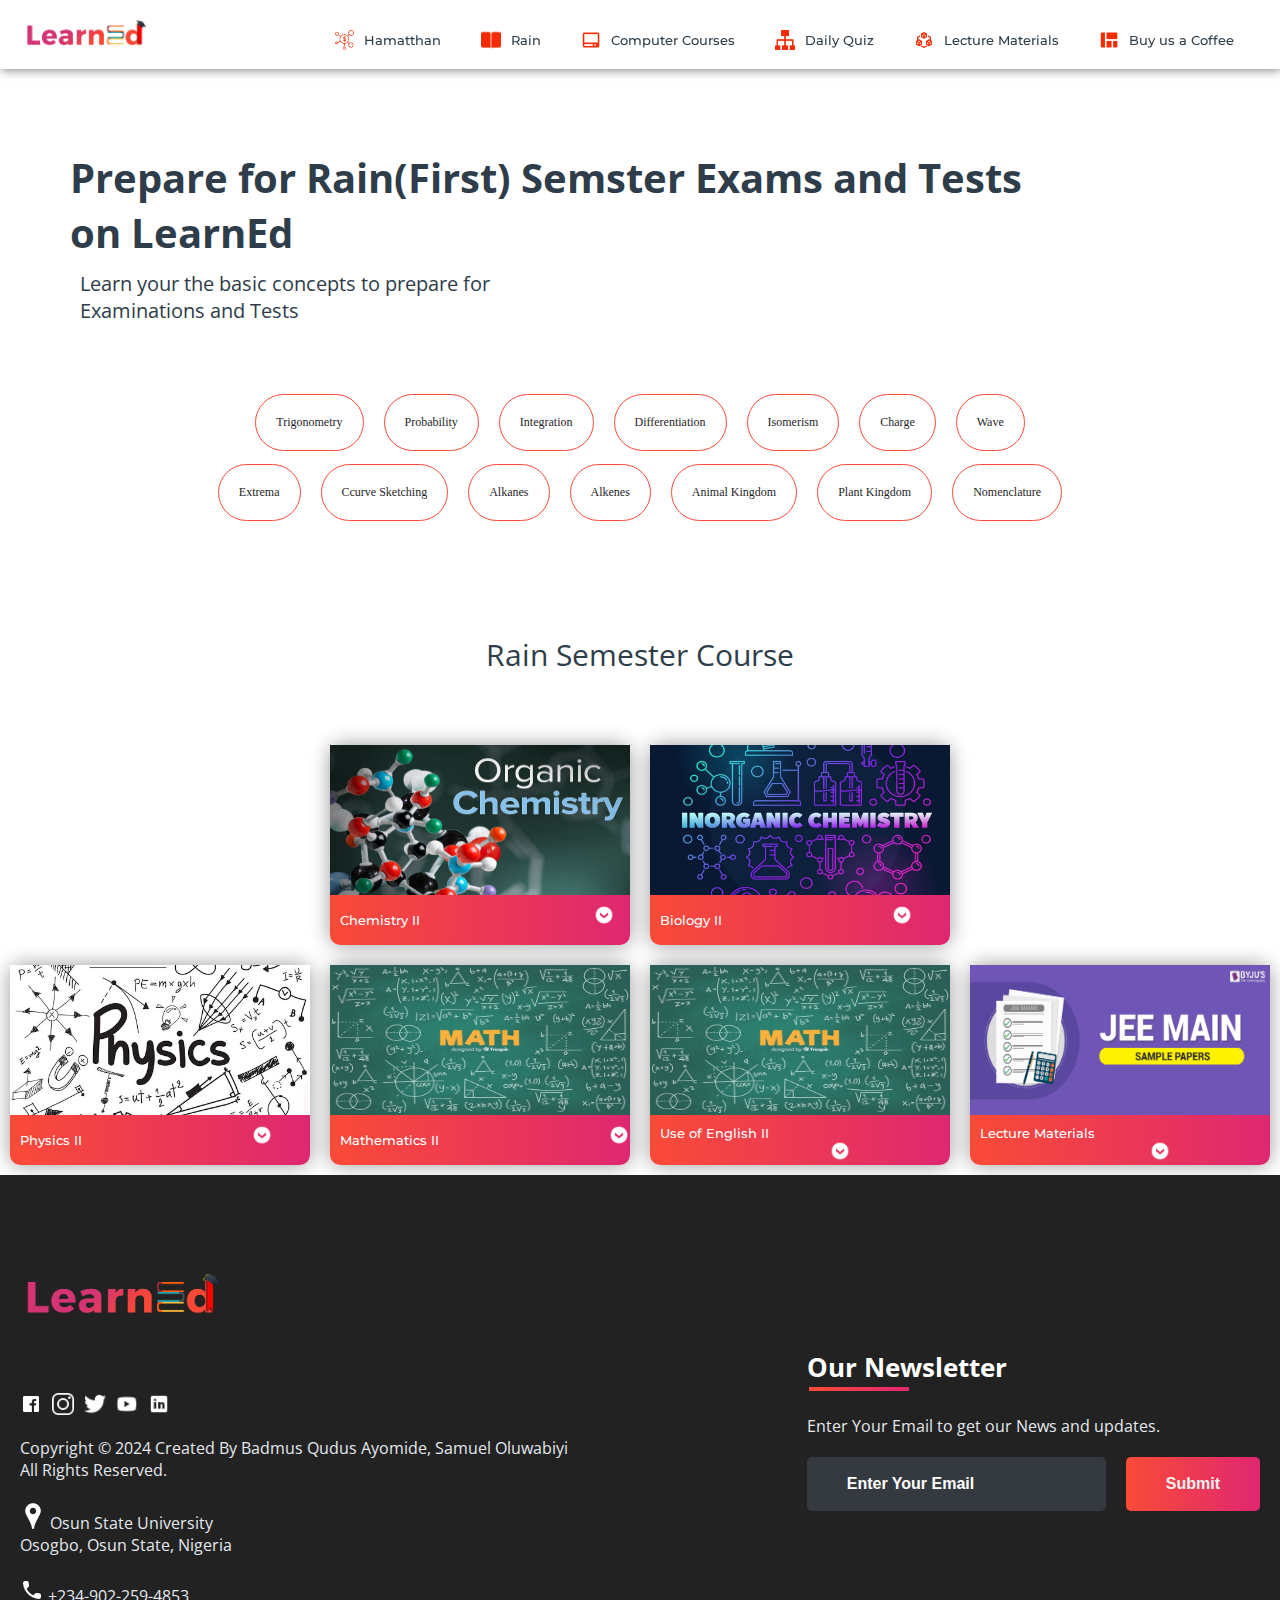
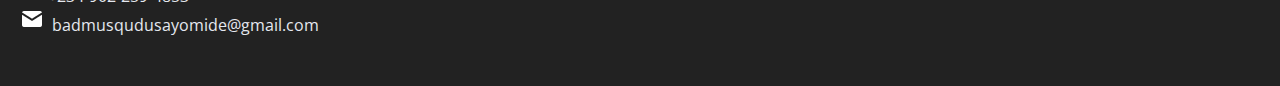
<file: Chatting/subjects/gate.html>
<!DOCTYPE html>
<html>

<head>
    <link rel="shortcut icon" type="png" href="../images/icon/favicon.png">
    <title>Prepare for Rain Semester</title>
    <link rel="stylesheet" type="text/css" href="subjects.css">
    <script type="text/javascript" src="../script.js"></script>
</head>

<body>

    <!-- NAVIGATION -->
    <header>
        <div class="nav" id="nav">
            <div id="learned-logo">
                <a href="../index.html"><img src="../images/icon/logo.png" style="width: 120px;"></a>
            </div>
            <div class="switch-tab" id="switch-tab" onclick="switchTAB()"><img src="../images/icon/menu.png"></div>
            <ul id="list-switch">
                <li><a href="jee.html"><img src="../images/courses/d1.png" class="icon">Hamatthan</a></li>
                <li><a href="gate.html"><img src="../images/courses/paper.png" class="icon">Rain</a></li>
                <li><a href="computer_courses.html"><img src="../images/courses/computer.png" class="icon">Computer
                        Courses</a></li>
                <li><a href="computer_courses.html#data"><img src="../images/courses/data.png" class="icon">Daily
                        Quiz</a></li>
                <li><a href="computer_courses.html#algo"><img src="../images/courses/algo.png" class="icon">Lecture
                        Materials</a></li>
                <li><a href="computer_courses.html#projects"><img src="../images/courses/projects.png" class="icon">Buy
                        us
                        a Coffee</a></li>
            </ul>
            <div class="search" id="search-switch">
                <input type="text" placeholder="Search" class="srch"><button id="srchbtn"><img
                        src="../images/icon/search.png"></button>
            </div>
        </div>
    </header>

    <div class="title">
        <span>Prepare for Rain(First) Semster Exams and Tests<br>on LearnEd</span>
        <div class="shortdesc">
            <p>Learn your the basic concepts to prepare for<br>Examinations and Tests</p>
        </div>
    </div>

    <!-- Quick Links -->
    <div class="course">
        <div class="cbox">
            <div class="det"><a href="https://en.wikipedia.org/wiki/Projectile" target="_blank">Trigonometry</a></div>
            <div class="det"><a href="https://en.wikipedia.org/wiki/Snell%27s_law" target="_blank">Probability</a></div>
            <div class="det"><a href="https://en.wikipedia.org/wiki/Light" target="_blank">Integration</a></div>
            <div class="det"><a href="https://en.wikipedia.org/wiki/Maxwell%27s_equations"
                    target="_blank">Differentiation</a></div>
            <div class="det"><a href="https://en.wikipedia.org/wiki/Laser" target="_blank">Isomerism</a></div>
            <div class="det"><a href="https://en.wikipedia.org/wiki/Gravity" target="_blank">Charge</a></div>
            <div class="det"><a href="https://en.wikipedia.org/wiki/Inertia" target="_blank">Wave</a></div>

        </div>
        <div class="cbox">
            <div class="det"><a href="#organic">Extrema</a></div>
            <div class="det"><a href="https://en.wikipedia.org/wiki/Thermodynamics" target="_blank">Ccurve Sketching</a>
            </div>
            <div class="det"><a href="https://en.wikipedia.org/wiki/Chemical_process" target="_blank">Alkanes</a>
            </div>
            <div class="det"><a href="#physical">Alkenes</a></div>
            <div class="det"><a href="#inorganic">Animal Kingdom</a></div>

            <div class="cbox">

                <div class="det"><a href="#math">Plant Kingdom</a></div>


                <div class="det"><a href="#math">Nomenclature</a></div>

            </div>
        </div>

        <div class="inbt">
            Rain Semester Course
        </div>

        <!-- COURSES AVAILABLE -->
        <div class="ccard">
            <center>
                <div class="ccardbox">
                    <div class="dcard">
                        <div class="fpart"><img src="../images/courses/organic.jpg"></div>
                        <a href="Chemistry2.html">
                            <div class="spart">Chemistry II <img src="../images/icon/dropdown.png"></div>
                        </a>
                    </div>
                    <div class="dcard">
                        <div class="fpart"><img src="../images/courses/inorganic.jpg"></div>
                        <a href="biology2.html">
                            <div class="spart">Biology II<img src="../images/icon/dropdown.png"></div>
                        </a>
                    </div>
                    <!-- <div class="dcard">
					<div class="fpart"><img src="../images/courses/physical.jpg"></div>
					<a href="#physical">
						<div class="spart">Physics<img src="../images/icon/dropdown.png"></div>
					</a>
				</div> -->
                </div>
                <div class="ccardbox">
                    <div class="dcard">
                        <div class="fpart"><img src="../images/courses/physics.jpg"></div>
                        <a href="physics2.html">
                            <div class="spart">Physics II<img src="../images/icon/dropdown.png"></div>
                        </a>
                    </div>
                    <div class="dcard">
                        <div class="fpart"><img src="../images/courses/math.jpg"></div>
                        <a href="mathematics2.html">
                            <div class="spart">Mathematics II<img src="../images/icon/dropdown.png"></div>
                        </a>
                    </div>
                    <div class="dcard">
                        <div class="fpart"><img src="../images/courses/math.jpg"></div>
                        <a href="#math">
                            <div class="spart">Use of English II<img src="../images/icon/dropdown.png"></div>
                        </a>
                    </div>



                    <div class="dcard">
                        <div class="fpart"><img src="../images/courses/paper-download.png"></div>
                        <a href="#sample_papers">
                            <div class="spart">Lecture Materials<img src="../images/icon/dropdown.png"></div>
                        </a>
                    </div>
                </div>
            </center>
        </div>



        <!-- FOOTER -->
        <footer>
            <div class="footer-container">
                <div class="left-col">
                    <img src="../images/icon/logo - Copy.png" style="width: 200px;">
                    <div class="logo"></div>
                    <div class="social-media">
                        <a href="#"><img src="../images/icon\fb.png"></a>
                        <a href="#"><img src="../images/icon\insta.png"></a>
                        <a href="#"><img src="../images/icon\tt.png"></a>
                        <a href="#"><img src="../images/icon\ytube.png"></a>
                        <a href="#"><img src="../images/icon\linkedin.png"></a>
                    </div><br><br>
                    <p class="rights-text">Copyright © 2024 Created By<a></a> Badmus Qudus Ayomide, Samuel Oluwabiyi
                        <br>All
                        Rights Reserved.
                    </p>
                    <br>
                    <p><img src="../images/icon/location.png"> Osun State University<br>Osogbo, Osun State, Nigeria</p>
                    <br>
                    <p><img src="../images/icon/phone.png"> +234-902-259-4853<br><img
                            src="../images/icon/mail.png">&nbsp;
                        badmusqudusayomide@gmail.com</p>
                </div>
                <div class="right-col">
                    <h1 style="color: #fff">Our Newsletter</h1>
                    <div class="border"></div><br>
                    <p>Enter Your Email to get our News and updates.</p>
                    <form class="newsletter-form">
                        <input class="txtb" type="email" placeholder="Enter Your Email">
                        <input class="btn" type="submit" value="Submit">
                    </form>
                </div>
            </div>
        </footer>


</body>

</html>
</file>
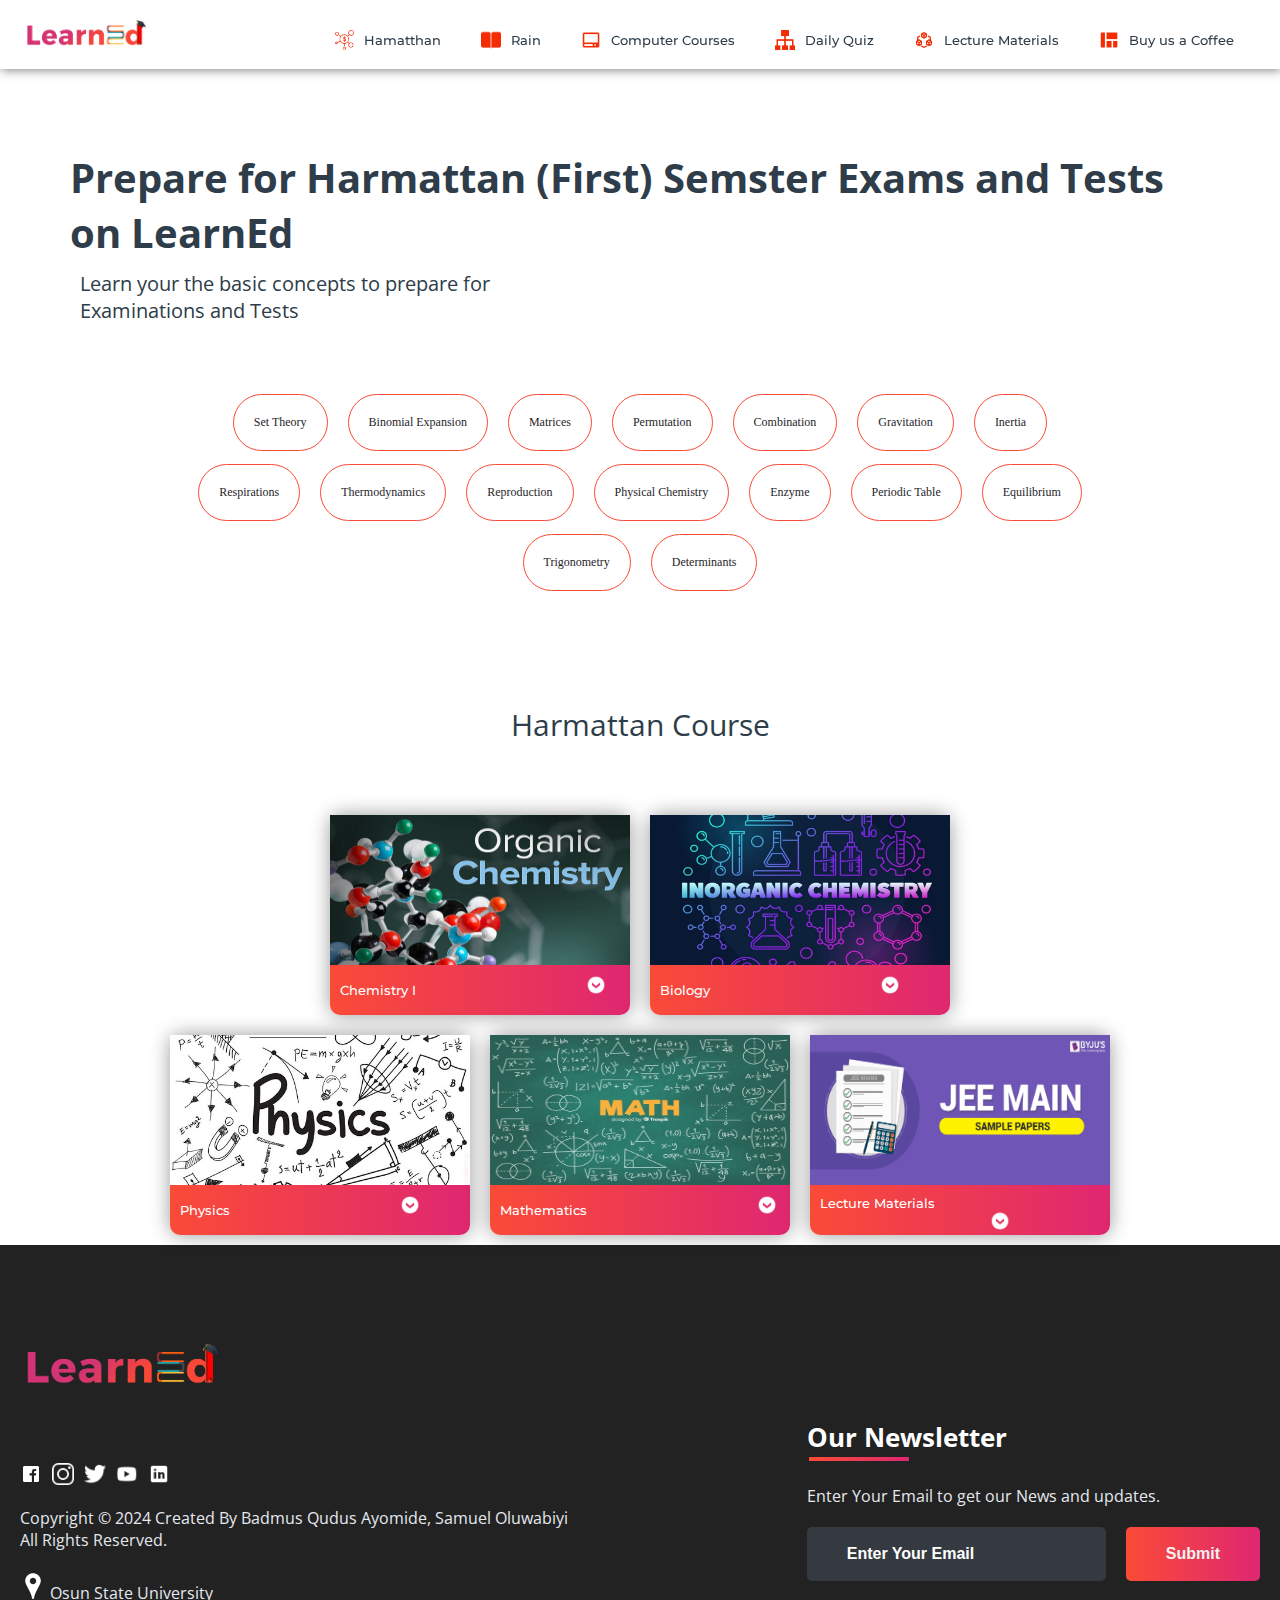
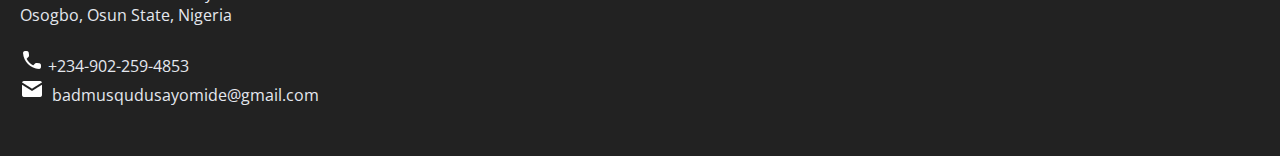
<file: Chatting/subjects/jee.html>
<!DOCTYPE html>
<html>

<head>
	<link rel="shortcut icon" type="png" href="../images/icon/favicon.png">
	<title>Prepare for Harmattan Semster</title>
	<link rel="stylesheet" type="text/css" href="subjects.css">
	<script type="text/javascript" src="../script.js"></script>
</head>

<body>

	<!-- NAVIGATION -->
	<header>
		<div class="nav" id="nav">
			<div id="learned-logo">
				<a href="../index.html"><img src="../images/icon/logo.png" style="width: 120px;"></a>
			</div>
			<div class="switch-tab" id="switch-tab" onclick="switchTAB()"><img src="../images/icon/menu.png"></div>
			<ul id="list-switch">
				<li><a href="jee.html"><img src="../images/courses/d1.png" class="icon">Hamatthan</a></li>
				<li><a href="gate.html"><img src="../images/courses/paper.png" class="icon">Rain</a></li>
				<li><a href="computer_courses.html"><img src="../images/courses/computer.png" class="icon">Computer
						Courses</a></li>
				<li><a href="computer_courses.html#data"><img src="../images/courses/data.png" class="icon">Daily
						Quiz</a></li>
				<li><a href="computer_courses.html#algo"><img src="../images/courses/algo.png" class="icon">Lecture
						Materials</a></li>
				<li><a href="computer_courses.html#projects"><img src="../images/courses/projects.png" class="icon">Buy
						us
						a Coffee</a></li>
			</ul>
			<div class="search" id="search-switch">
				<input type="text" placeholder="Search" class="srch"><button id="srchbtn"><img
						src="../images/icon/search.png"></button>
			</div>
		</div>
	</header>

	<div class="title">
		<span>Prepare for Harmattan (First) Semster Exams and Tests<br>on LearnEd</span>
		<div class="shortdesc">
			<p>Learn your the basic concepts to prepare for<br>Examinations and Tests</p>
		</div>
	</div>

	<!-- Quick Links -->
	<div class="course">
		<div class="cbox">
			<div class="det"><a href="https://en.wikipedia.org/wiki/Projectile" target="_blank">Set Theory</a></div>
			<div class="det"><a href="https://en.wikipedia.org/wiki/Snell%27s_law" target="_blank">Binomial
					Expansion</a></div>
			<div class="det"><a href="https://en.wikipedia.org/wiki/Light" target="_blank">Matrices</a></div>
			<div class="det"><a href="https://en.wikipedia.org/wiki/Maxwell%27s_equations"
					target="_blank">Permutation</a></div>
			<div class="det"><a href="https://en.wikipedia.org/wiki/Laser" target="_blank">Combination</a></div>
			<div class="det"><a href="https://en.wikipedia.org/wiki/Gravity" target="_blank">Gravitation</a></div>
			<div class="det"><a href="https://en.wikipedia.org/wiki/Inertia" target="_blank">Inertia</a></div>




		</div>
		<div class="cbox">
			<div class="det"><a href="#organic">Respirations</a></div>
			<div class="det"><a href="https://en.wikipedia.org/wiki/Thermodynamics" target="_blank">Thermodynamics</a>
			</div>
			<div class="det"><a href="https://en.wikipedia.org/wiki/Chemical_process" target="_blank">Reproduction</a>
			</div>
			<div class="det"><a href="#physical">Physical Chemistry</a></div>
			<div class="det"><a href="#inorganic">Enzyme</a></div>
			<div class="det"><a href="subjects/Chemistry.html" target="_blank">Periodic Table</a>
			</div>
			<div class="det"><a href="https://en.wikipedia.org/wiki/Equilibrium" target="_blank">Equilibrium</a></div>
		</div>
		<div class="cbox">

			<div class="det"><a href="#math">Trigonometry</a></div>


			<div class="det"><a href="#math">Determinants</a></div>

		</div>
	</div>

	<div class="inbt">
		Harmattan Course
	</div>

	<!-- COURSES AVAILABLE -->
	<div class="ccard">
		<center>
			<div class="ccardbox">
				<div class="dcard">
					<div class="fpart"><img src="../images/courses/organic.jpg"></div>
					<a href="Chemistry.html">
						<div class="spart">Chemistry I<img src="../images/icon/dropdown.png"></div>
					</a>
				</div>
				<div class="dcard">
					<div class="fpart"><img src="../images/courses/inorganic.jpg"></div>
					<a href="biology2.html">
						<div class="spart">Biology<img src="../images/icon/dropdown.png"></div>
					</a>
				</div>
				<!-- <div class="dcard">
					<div class="fpart"><img src="../images/courses/physical.jpg"></div>
					<a href="#physical">
						<div class="spart">Physics<img src="../images/icon/dropdown.png"></div>
					</a>
				</div> -->
			</div>
			<div class="ccardbox">
				<div class="dcard">
					<div class="fpart"><img src="../images/courses/physics.jpg"></div>
					<a href="physics.html">
						<div class="spart">Physics<img src="../images/icon/dropdown.png"></div>
					</a>
				</div>
				<div class="dcard">
					<div class="fpart"><img src="../images/courses/math.jpg"></div>
					<a href="Mathematics.html">
						<div class="spart">Mathematics<img src="../images/icon/dropdown.png"></div>
					</a>
				</div>
				<div class="dcard">
					<div class="fpart"><img src="../images/courses/paper-download.png"></div>
					<a href="#sample_papers">
						<div class="spart">Lecture Materials<img src="../images/icon/dropdown.png"></div>
					</a>
				</div>
			</div>
		</center>
	</div>



	<!-- FOOTER -->
	<footer>
		<div class="footer-container">
			<div class="left-col">
				<img src="../images/icon/logo - Copy.png" style="width: 200px;">
				<div class="logo"></div>
				<div class="social-media">
					<a href="#"><img src="../images/icon\fb.png"></a>
					<a href="#"><img src="../images/icon\insta.png"></a>
					<a href="#"><img src="../images/icon\tt.png"></a>
					<a href="#"><img src="../images/icon\ytube.png"></a>
					<a href="#"><img src="../images/icon\linkedin.png"></a>
				</div><br><br>
				<p class="rights-text">Copyright © 2024 Created By<a></a> Badmus Qudus Ayomide, Samuel Oluwabiyi
					<br>All
					Rights Reserved.
				</p>
				<br>
				<p><img src="../images/icon/location.png"> Osun State University<br>Osogbo, Osun State, Nigeria</p>
				<br>
				<p><img src="../images/icon/phone.png"> +234-902-259-4853<br><img src="../images/icon/mail.png">&nbsp;
					badmusqudusayomide@gmail.com</p>
			</div>
			<div class="right-col">
				<h1 style="color: #fff">Our Newsletter</h1>
				<div class="border"></div><br>
				<p>Enter Your Email to get our News and updates.</p>
				<form class="newsletter-form">
					<input class="txtb" type="email" placeholder="Enter Your Email">
					<input class="btn" type="submit" value="Submit">
				</form>
			</div>
		</div>
	</footer>


</body>

</html>
</file>
<file: Chatting/subjects/subjects.css>
@import url("https://fonts.googleapis.com/css?family=Montserrat:500&display=swap");
@import url("https://fonts.googleapis.com/css?family=Dancing+Script&display=swap");
@import url("https://fonts.googleapis.com/css?family=Open+Sans&display=swap");

* {
  box-sizing: border-box;
  margin: 0;
  padding: 0;
}
html {
  scroll-behavior: smooth;
}
body {
  background: #fff;
  font-family: "Open Sans", sans-serif;
}

/*SCROLLBAR Styling*/
::-webkit-scrollbar {
  width: 5px;
}
::-webkit-scrollbar-thumb {
  background: #fa4b37;
  border-radius: 5px;
}
::-webkit-scrollbar-thumb:hover {
  background: #df2771;
}

/*NAVIGATION BAR*/
.nav {
  width: 100%;
  background-color: #fff;
  display: flex;
  flex-wrap: wrap;
  justify-content: space-between;
  align-items: center;
  padding: 20px 2%;
  position: fixed;
  top: 0px;
  z-index: 10;
  box-shadow: 1px 1px 10px rgba(0, 0, 0, 0.5);
}

.nav li,
a,
button {
  float: left;
  font-family: "Montserrat", sans-serif;
  font-weight: 500;
  font-size: 13px;
  color: #2e3d49;
  display: block;
  text-decoration: none;
  text-align: center;
}

.nav ul li img {
  width: 20px;
  margin-right: 10px;
  transform: translateY(5px);
  padding-top: 5px;
}

.nav ul li {
  list-style: none;
  display: inline-block;
  padding: 0px 20px;
}

.nav ul li a {
  transition: all 0.3s ease 0s;
}

.nav ul li a:hover {
  color: #fa4b37;
}

.nav button {
  padding: 9px 25px;
  background: linear-gradient(to right, #fa4b37, #df2771);
  color: #fff;
  border: none;
  border-radius: 5px;
  cursor: pointer;
  outline: none;
  transition: all 0.3s ease 0s;
}
#srchbtn {
  padding: 9px 20px;
}
#srchbtn img {
  width: 15px;
  filter: brightness(100);
}
.nav button:hover {
  opacity: 0.9;
}
.nav .search {
  float: right;
}
.nav .search .srch {
  font-size: 13px;
  width: 300px;
  border: none;
  outline: none;
  border-bottom: 2px solid #fa4b37;
  padding: 9px;
}
.nav .search button {
  margin-right: 5px;
  float: right;
  margin-left: 10px;
}
.nav .switch-tab {
  cursor: pointer;
  visibility: hidden;
}
.nav .switch-tab img {
  width: 20px;
}
.nav .check-box {
  cursor: pointer;
  visibility: hidden;
}

/*TITLE*/
.title {
  margin-top: 150px;
  margin-left: 70px;
}
.title span {
  font-weight: 700;
  font-family: "Open Sans", sans-serif;
  font-size: 40px;
  color: #2e3d49;
}
.title .shortdesc {
  padding: 10px;
  font-family: "Open Sans", sans-serif;
  font-size: 20px;
  color: #2e3d49;
  margin-bottom: 50px;
}

/*Quick Links*/
.course {
  display: grid;
  justify-content: center;
}

.cbox {
  display: inline-flex;
  flex-wrap: wrap;
  justify-content: center;
}
.cbox .det {
  height: 50px;
  margin: 10px;
  background: #fff;
  cursor: pointer;
  border-radius: 50px;
}
.cbox .det a {
  justify-content: space-around;
  width: 100%;
  padding: 20px;
  border-radius: 50px;
  border: 1px solid #fa4b37;
  font-size: 12px;
  color: #272529;
  font-family: cursive;
  text-decoration: none;
}

.cbox .det a:hover {
  background: linear-gradient(to right, #fa4b37, #df2771);
  color: white;
}

.inbt {
  padding: 10px;
  font-family: "Open Sans", sans-serif;
  font-size: 30px;
  color: #2e3d49;
  margin: 100px;
  margin-bottom: 50px;
  text-align: center;
}

/*COURSES AVAILABLE*/
.ccard {
  display: flex;
  flex-wrap: wrap;
  justify-content: center;
  align-items: center;
}
.ccardbox {
  display: flex;
  flex-wrap: wrap;
  justify-content: center;
}

.dcard {
  margin: 10px;
  width: 300px;
  height: 200px;
  background: linear-gradient(to right, #fa4b37, #df2771);
  border-radius: 10px;
  box-shadow: 0 0 20px rgba(0, 0, 0, 0.4);
}

.dcard .fpart {
  width: inherit;
  height: 150px;
  color: #000;
  text-align: left;
  overflow: hidden;
}
.dcard .fpart img {
  width: 100%;
  height: 100%;
}

.dcard .spart {
  padding: 10px;
  padding-right: 0px;
  color: #fff;
  text-align: left;
  cursor: pointer;
}
.dcard .spart img {
  width: 20px;
  margin-left: 170px;
  cursor: pointer;
  /* transform: rotate(180deg); */
}

.dcard:hover .fpart img {
  transition: 0.8s ease;
  transform: scale(1.2);
}

/*Small Titles for  Topics*/
.title2 {
  position: relative;
  padding-top: 30px;
  margin-left: 100px;
}
.title2 span {
  font-weight: 700;
  font-family: "Open Sans", sans-serif;
  font-size: 30px;
  color: #2e3d49;
}
.title2 .shortdesc2 {
  padding: 10px;
  font-family: "Open Sans", sans-serif;
  font-size: 15px;
  color: #2e3d49;
  margin-bottom: 10px;
}

/*Videos Section*/
.ccardbox2 {
  display: flex;
  justify-content: center;
  flex-wrap: wrap;
}

.dcard2 {
  margin: 20px;
  width: 30px;
  height: 160px;
  background: linear-gradient(to right, #fa4b37, #df2771);
  border-radius: 10px;
}
.dcard2:hover .fpart2 img {
  display: none;
}
.dcard2 .fpart2 {
  width: inherit;
  height: 180px;
  background: #000;
  color: #000;
  text-align: left;
  border-top-right-radius: 100px;
  transform: translateY(-19px);
  box-shadow: 0 0 20px rgba(0, 0, 0, 0.4);
  overflow: hidden;
}
.dcard2 .tag {
  position: relative;
  margin-left: 270px;
  top: 10px;
  color: #fff;
}
.dcard2 .fpart2 img {
  width: 100%;
  height: 100%;
}
.fpart2 iframe {
  height: inherit;
  width: inherit;
}

/*Watch Full Playlist*/
.click-me {
  justify-content: center;
  display: flex;
}
.click-me a {
  color: #df2771;
  text-decoration: none;
  transition-duration: 0.5s;
  padding: 10px;
}
.click-me a:hover {
  background: #df2771;
  color: #fff;
}

/*PROJECTS*/
.project-panel {
  /*background: #000;*/
  display: flex;
  flex-wrap: wrap;
  align-items: center;
  justify-content: center;
}
.project-card {
  width: 250px;
  /*height: 220px;*/
  background: #fff;
  margin-right: 10px;
  margin-bottom: 10px;
  border-radius: 5px;
  cursor: pointer;
  box-shadow: 2px 2px 10px rgba(0, 0, 0, 0.3);
}
.project-card img {
  width: inherit;
  /*height: 140px;*/
}
.project-card:hover {
  transform: scale(1.2);
  transition: 0.5s ease;
}
.project-card:hover .download a {
  visibility: visible;
}
.project-card .info {
  padding: 10px;
}
.project-card .info h4 {
  color: #2e3d49;
}
.project-card .info p {
  font-size: 12px;
}
.download {
  margin-top: 10px;
  display: flex;
  justify-content: center;
}
.download a {
  padding: 5px 10px;
  color: #df2771;
  font-size: 0.8em;
  visibility: hidden;
}
.download:hover a {
  transition: 0.5s ease;
  background: #df2771;
  color: #fff;
}

/*Sample Papers*/

.sample {
  display: flex;
  align-items: center;
  flex-wrap: wrap;
  justify-content: space-around;
}
.lastSample {
  margin-bottom: 100px;
}
.sample ul {
  margin: 20px;
}

.sample ul li {
  padding: 28px;
  list-style: none;
}

.sample ul li a {
  color: #fa4b37;
  width: 300px;
  font-size: 20px;
}

/*Footer*/

footer {
  color: #e5e8ef;
  background: #000d;
  padding: 50px 0;
}

footer .footer-container {
  max-width: 1300px;
  margin: auto;
  padding: 0 20px;
  display: flex;
  justify-content: space-between;
  align-items: center;
  flex-wrap: wrap-reverse;
}

footer .social-media img {
  width: 22px;
}

footer .logo {
  width: 180px;
  color: #fff;
  font-family: "Montserrat", cursive;
}
footer .social-media {
  margin: 20px 0;
}

footer .social-media a {
  color: #001a21;
  margin-right: 10px;
  font-size: 22px;
  text-decoration: none;
}

footer .right-col h1 {
  font-size: 26px;
}
footer .border {
  width: 100px;
  height: 4px;
  background: linear-gradient(to right, #fa4b37, #df2771);
  margin: 2px;
}

footer .newsletter-form {
  display: flex;
  justify-content: center;
  align-items: center;
  flex-wrap: wrap;
}
footer input::placeholder {
  color: white !important;
}
footer .txtb {
  flex: 1;
  padding: 18px 40px;
  font-size: 16px;
  background: #343a40;
  border: none;
  font-weight: 700;
  outline: none;
  border-radius: 5px;
  min-width: 260px;
  margin-top: 20px;
  color: white;
}

footer .btn {
  margin-top: 20px;
  padding: 18px 40px;
  font-size: 16px;
  color: #f1f1f1;
  background: linear-gradient(to right, #fa4b37, #df2771);
  border: none;
  font-weight: 700;
  outline: none;
  border-radius: 5px;
  margin-left: 20px;
  cursor: pointer;
  transition: opacity 0.3s linear;
}

footer .btn:hover {
  opacity: 0.7;
}

/*For Responsive Website*/
@media screen and (max-width: 960px) {
  .footer-container {
    max-width: 600px;
  }
  .right-col {
    width: 100%;
    margin-bottom: 60px;
  }
  .left-col {
    width: 100%;
    text-align: center;
  }
  .social-media {
    display: flex;
    justify-content: center;
  }
}

@media screen and (max-width: 700px) {
  footer .btn {
    margin: 0;
    width: 100%;
    margin-top: 20px;
  }
}
@media screen and (max-width: 1366px) {
  .search {
    display: none;
    margin-bottom: 10px;
  }
}

@media screen and (max-width: 1000px) {
  .nav ul,
  .nav .search {
    display: none;
  }
  .nav #learned-logo {
    transition: 1s ease;
    margin-left: 40%;
    transform: scale(1.5);
  }
  .nav ul li {
    width: 100%;
    margin-bottom: 5px;
  }
  .nav .switch-tab {
    visibility: visible;
  }
  .nav .check-box {
    visibility: visible;
  }
  .search {
    visibility: visible;
    margin: 30px;
    margin-top: 0px;
  }
}
</file>
